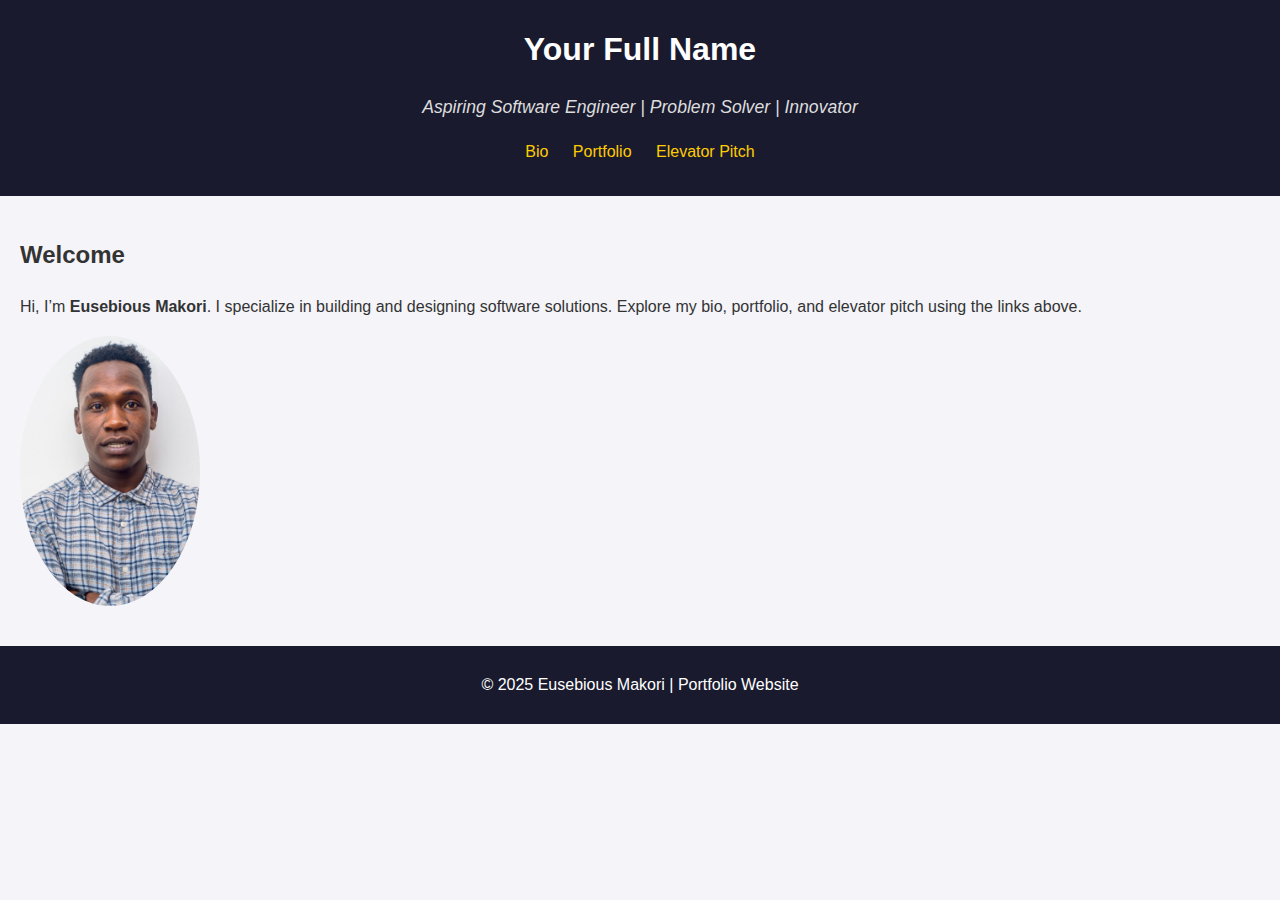
<file: index.html>
<!DOCTYPE html>
<html lang="en">
<head>
  <meta charset="UTF-8">
  <meta name="viewport" content="width=device-width, initial-scale=1.0">
  <title>Eusebious Makori - Portfolio</title>
  <link rel="stylesheet" href="style.css">
</head>
<body>
  <header>
    <h1>Your Full Name</h1>
    <p class="tagline">Aspiring Software Engineer | Problem Solver | Innovator</p>
    <nav>
      <ul>
        <li><a href="bio.html">Bio</a></li>
        <li><a href="portfolio.html">Portfolio</a></li>
        <li><a href="elevator.html">Elevator Pitch</a></li>
      </ul>
    </nav>
  </header>

  <main>
    <section class="intro">
      <h2>Welcome</h2>
      <p>
        Hi, I’m <strong>Eusebious Makori</strong>. I specialize in building and designing software solutions. 
        Explore my bio, portfolio, and elevator pitch using the links above.
      </p>
      <img src="WhatsApp Image 2025-08-20 at 12.23.02 PM.jpeg" alt="my profile" class="profile-pic">
    </section>
  </main>

  <footer>
    <p>© 2025 Eusebious Makori | Portfolio Website</p>
  </footer>
</body>
</html>
</file>
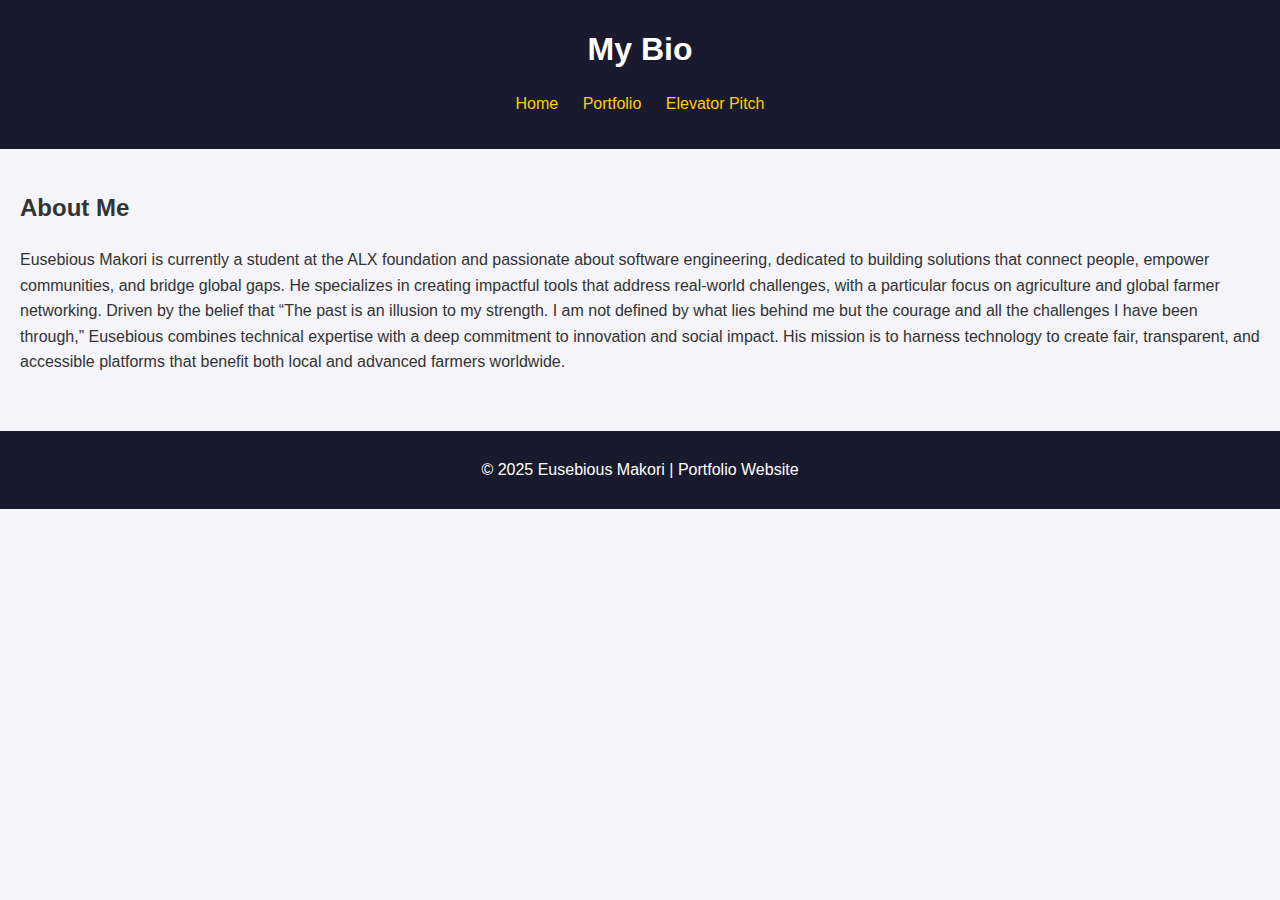
<file: bio.html>
<!DOCTYPE html>
<html lang="en">
<head>
  <meta charset="UTF-8">
  <meta name="viewport" content="width=device-width, initial-scale=1.0">
  <title>Bio - EUSEBIOUS MAKORI</title>
  <link rel="stylesheet" href="style.css">
</head>
<body>
  <header>
    <h1>My Bio</h1>
    <nav>
      <ul>
        <li><a href="index.html">Home</a></li>
        <li><a href="portfolio.html">Portfolio</a></li>
        <li><a href="elevator.html">Elevator Pitch</a></li>
      </ul>
    </nav>
  </header>

  <main>
    <section>
      <h2>About Me</h2>
      <p>
        Eusebious Makori is currently a student at the ALX foundation and passionate about software engineering, dedicated to building solutions that connect people, empower communities, and bridge global gaps. He specializes in creating impactful tools that address real-world challenges, with a particular focus on agriculture and global farmer networking. Driven by the belief that “The past is an illusion to my strength. I am not defined by what lies behind me but the courage and all the challenges I have been through,” Eusebious combines technical expertise with a deep commitment to innovation and social impact. His mission is to harness technology to create fair, transparent, and accessible platforms that benefit both local and advanced farmers worldwide.
      </p>
    </section>
  </main>

  <footer>
    <p>© 2025 Eusebious Makori | Portfolio Website</p>
  </footer>
</body>
</html>
</file>
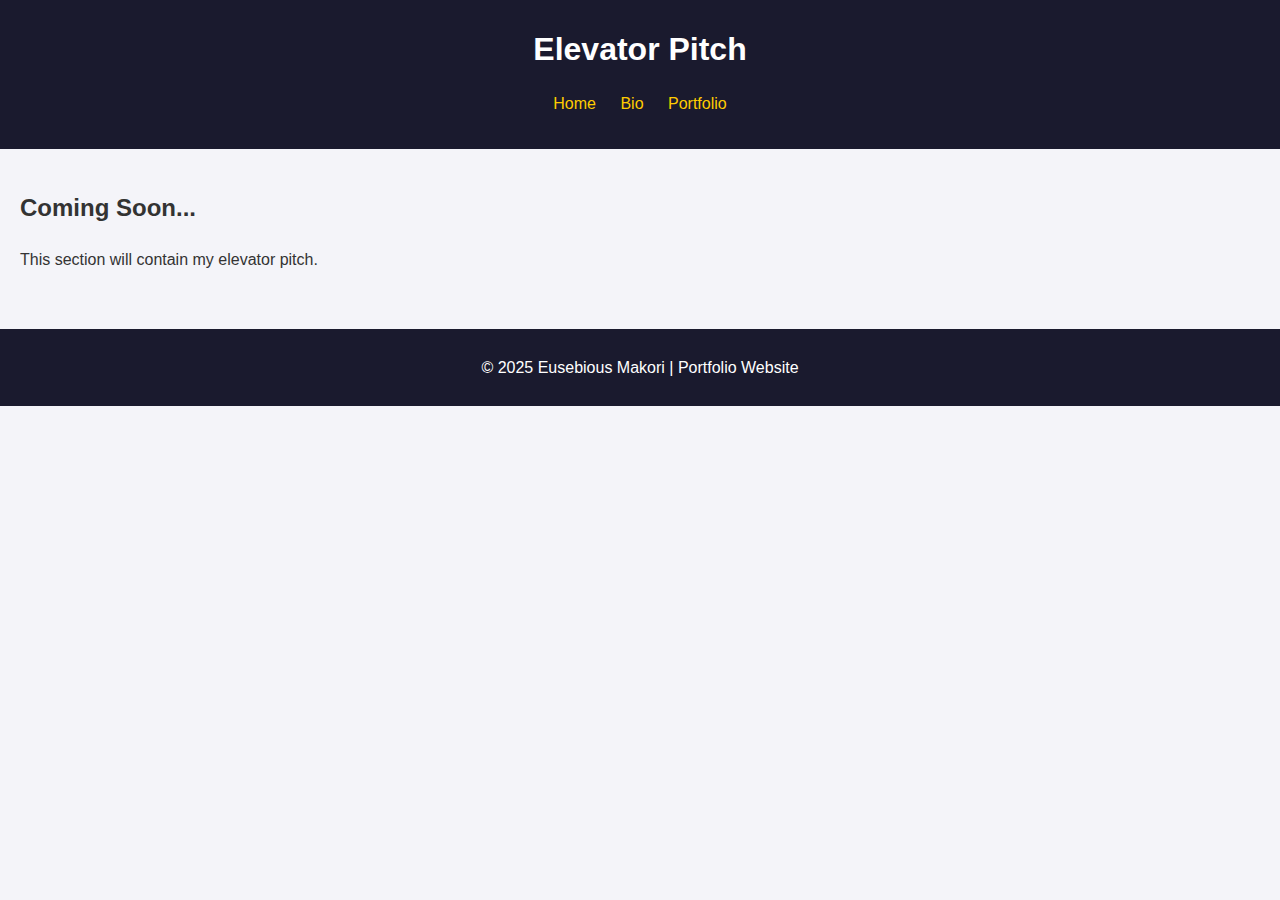
<file: elevator.html>
<!DOCTYPE html>
<html lang="en">
<head>
  <meta charset="UTF-8">
  <meta name="viewport" content="width=device-width, initial-scale=1.0">
  <title>Elevator Pitch - Your Name</title>
  <link rel="stylesheet" href="style.css">
</head>
<body>
  <header>
    <h1>Elevator Pitch</h1>
    <nav>
      <ul>
        <li><a href="index.html">Home</a></li>
        <li><a href="bio.html">Bio</a></li>
        <li><a href="portfolio.html">Portfolio</a></li>
      </ul>
    </nav>
  </header>

  <main>
    <section>
      <h2>Coming Soon...</h2>
      <p>This section will contain my elevator pitch.</p>
    </section>
  </main>

  <footer>
    <p>© 2025 Eusebious Makori | Portfolio Website</p>
  </footer>
</body>
</html>
</file>
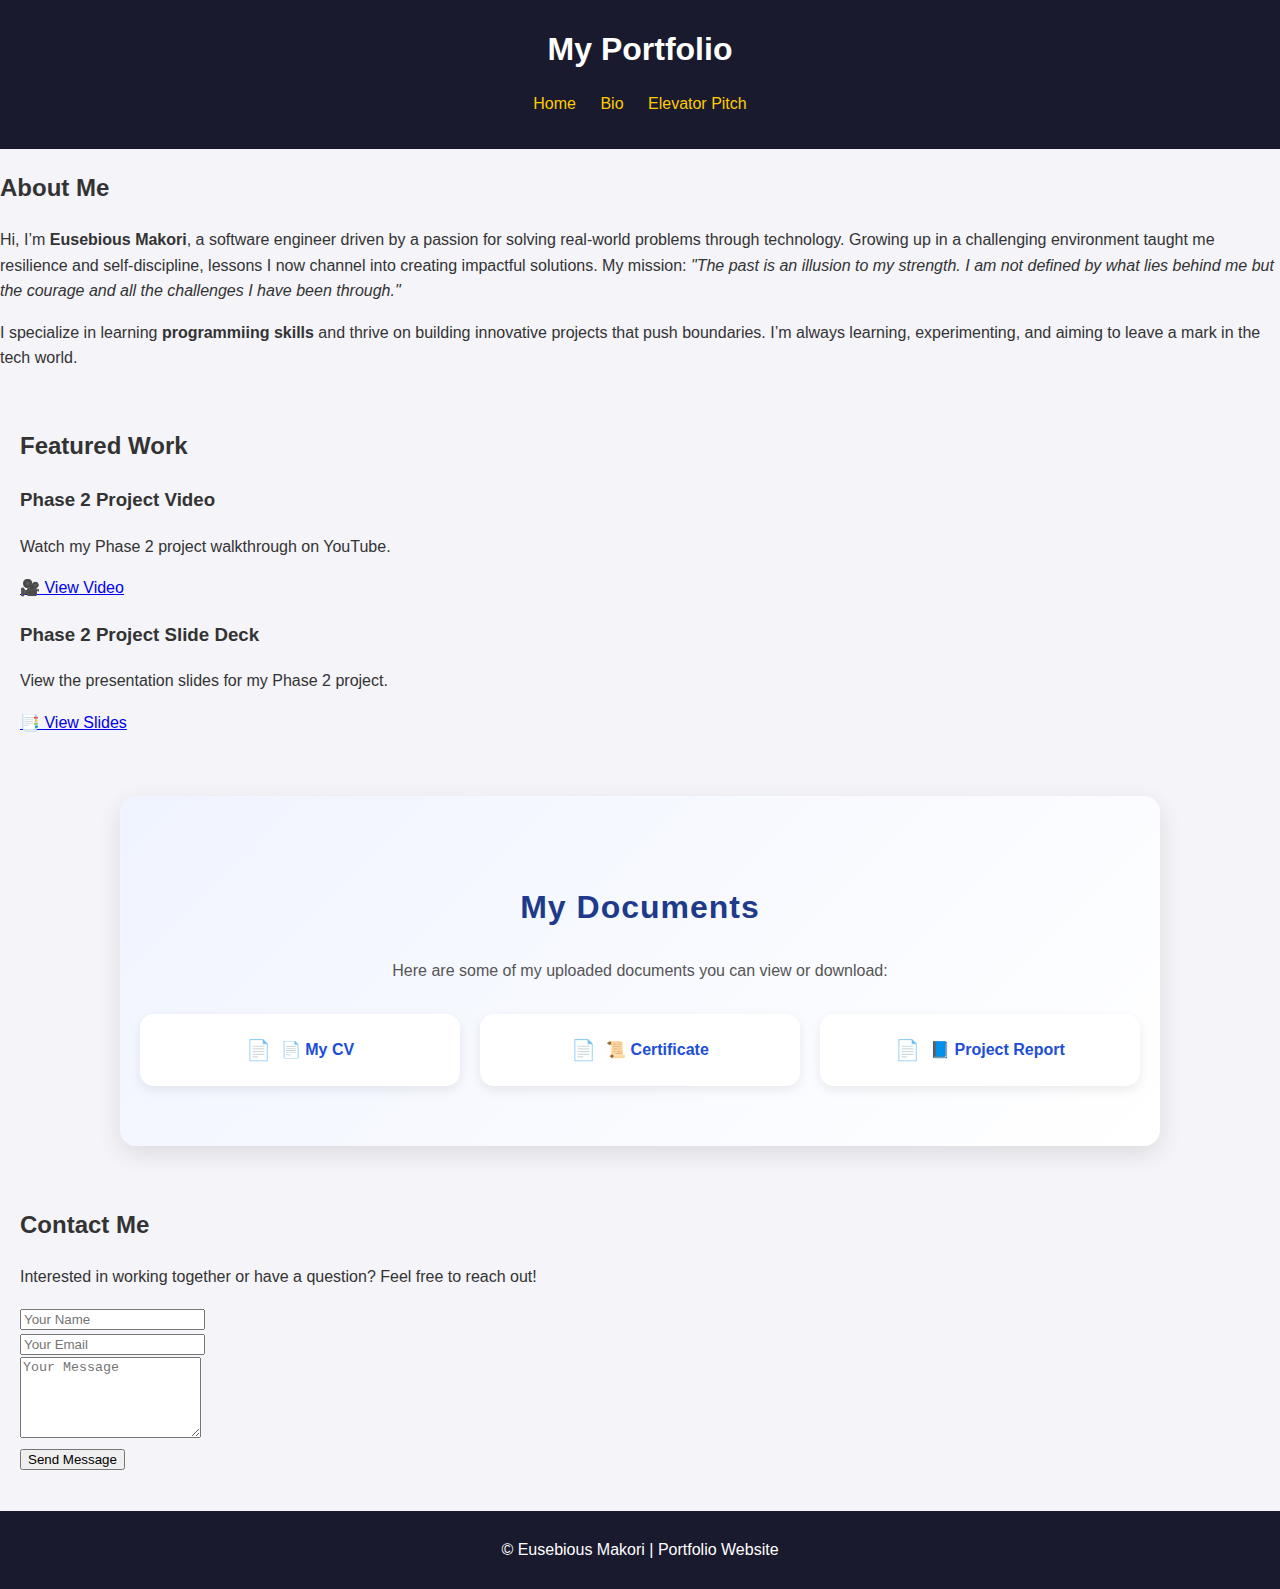
<file: portfolio.html>
<!DOCTYPE html>
<html lang="en">
<head>
  <meta charset="UTF-8">
  <meta name="viewport" content="width=device-width, initial-scale=1.0">
  <title>Portfolio - Your Name</title>
  <link rel="stylesheet" href="style.css">
</head>
<body>
  <header>
    <h1>My Portfolio</h1>
    <nav>
      <ul>
        <li><a href="index.html">Home</a></li>
        <li><a href="bio.html">Bio</a></li>
        <li><a href="elevator.html">Elevator Pitch</a></li>
      </ul>
    </nav>
  </header>
  <!-- About Me Section -->
<section id="about" class="about-section">
  <div class="about-container">
    <h2>About Me</h2>
    <p>
      Hi, I’m <strong>Eusebious Makori</strong>, a software engineer driven by a passion for solving 
      real-world problems through technology. Growing up in a challenging environment taught me 
      resilience and self-discipline, lessons I now channel into creating impactful solutions. 
      My mission: <em>"The past is an illusion to my strength. I am not defined by what lies 
      behind me but the courage and all the challenges I have been through."</em>
    </p>
    <p>
      I specialize in learning <strong>programmiing skills</strong> and thrive on building 
      innovative projects that push boundaries. I’m always learning, experimenting, and aiming 
      to leave a mark in the tech world.
    </p>
  </div>
</section>


  <main>
  <section id="portfolio">
  <h2>Featured Work</h2>
  <div class="portfolio-grid">
    <!-- Project 1 -->
    <div class="portfolio-card">
      <h3>Phase 2 Project Video</h3>
      <p>Watch my Phase 2 project walkthrough on YouTube.</p>
      <a href="https://youtu.be/N6hUHoDr9_Q?si=SrmTcypzewRrxAJl" target="_blank" class="btn">🎥 View Video</a>
    </div>

    <!-- Project 2 -->
    <div class="portfolio-card">
      <h3>Phase 2 Project Slide Deck</h3>
      <p>View the presentation slides for my Phase 2 project.</p>
      <a href="https://docs.google.com/presentation/d/1imD1JWgf3b3WlepkT2USXObSRTqzFKXOL_zq2zBelr4/edit?usp=sharing" target="_blank" class="btn">📑 View Slides</a>
    </div>
  </div>
</section>
  
    <section id="documents">
  <h2>My Documents</h2>
  <p>Here are some of my uploaded documents you can view or download:</p>
  
  <ul>
    <li>
      <a href="docs/My-CV.pdf" target="_blank">📄 My CV</a>
    </li>
    <li>
      <a href="https://drive.google.com/file/d/1NKZJlPbltncYO34BMTdy_ivvjKH_bGyJ/view?usp=sharing" target="_blank">📜 Certificate</a>
    </li>
    <li>
      <a href="docs/Project-Report.pdf" target="_blank">📘 Project Report</a>
    </li>
  </ul>
</section>
<!-- Contact Section -->
<section id="contact" class="contact-section">
  <div class="contact-container">
    <h2>Contact Me</h2>
    <p>
      Interested in working together or have a question? Feel free to reach out!
    </p>

    <form action="mailto:eusbymarco@gmail.com" method="post" enctype="text/plain">
      <div class="form-group">
        <input type="text" name="name" placeholder="Your Name" required>
      </div>
      <div class="form-group">
        <input type="email" name="email" placeholder="Your Email" required>
      </div>
      <div class="form-group">
        <textarea name="message" rows="5" placeholder="Your Message" required></textarea>
      </div>
      <button type="submit" class="contact-btn">Send Message</button>
    </form>
  </div>
</section>


  </main>

  <footer>
    <p>© Eusebious Makori | Portfolio Website</p>
  </footer>
</body>
</html>
</file>
<file: style.css>
/* General Styles */
body {
  font-family: Arial, sans-serif;
  margin: 0;
  background-color: #f4f4f9;
  color: #333;
  line-height: 1.6;
}

header {
  background: #1a1a2e;
  color: #fff;
  padding: 1rem;
  text-align: center;
}

header h1 {
  margin: 0.5rem 0;
}

.tagline {
  font-size: 1.1rem;
  font-style: italic;
  color: #ddd;
}

nav ul {
  list-style: none;
  padding: 0;
}

nav ul li {
  display: inline;
  margin: 0 10px;
}

nav ul li a {
  color: #ffcc00;
  text-decoration: none;
}

nav ul li a:hover {
  text-decoration: underline;
}

main {
  padding: 20px;
}

.profile-pic {
  width: 180px;
  border-radius: 50%;
  margin-top: 15px;
  display: block;
}

footer {
  text-align: center;
  padding: 10px;
  background: #1a1a2e;
  color: #fff;
  margin-top: 20px;
}
#documents {
  padding: 60px 20px;
  background: linear-gradient(135deg, #f0f4ff, #ffffff);
  border-radius: 16px;
  margin: 60px auto;
  max-width: 1000px;
  box-shadow: 0 8px 24px rgba(0,0,0,0.1);
  text-align: center;
}

#documents h2 {
  font-size: 32px;
  color: #1e3a8a;
  margin-bottom: 25px;
  font-weight: 700;
  letter-spacing: 1px;
}

#documents p {
  color: #555;
  margin-bottom: 30px;
  font-size: 16px;
}

#documents ul {
  display: grid;
  grid-template-columns: repeat(auto-fit, minmax(220px, 1fr));
  gap: 20px;
  list-style: none;
  padding: 0;
  margin: 0;
}

#documents li {
  background: #ffffff;
  padding: 20px;
  border-radius: 14px;
  box-shadow: 0 4px 12px rgba(0,0,0,0.08);
  transition: transform 0.3s ease, box-shadow 0.3s ease;
}

#documents li:hover {
  transform: translateY(-6px);
  box-shadow: 0 6px 18px rgba(0,0,0,0.15);
}

#documents a {
  display: flex;
  align-items: center;
  justify-content: center;
  gap: 10px;
  text-decoration: none;
  color: #1d4ed8;
  font-weight: 600;
  font-size: 16px;
  transition: color 0.3s ease;
}

#documents a:hover {
  color: #0f172a;
}

#documents a::before {
  content: "📄";
  font-size: 20px;
}
</file>
